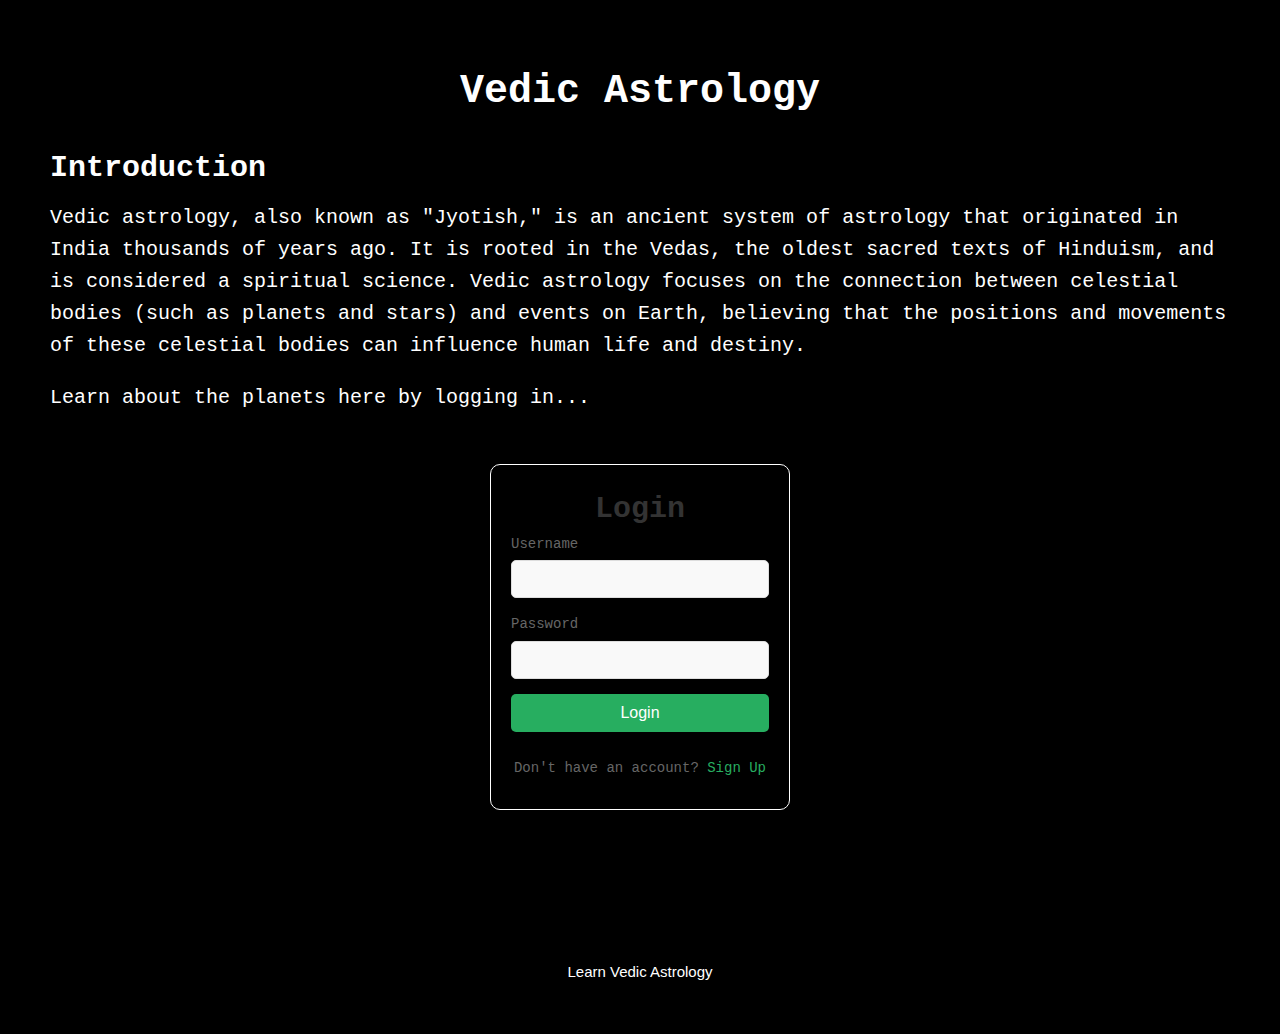
<file: index.html>
<!DOCTYPE html>
<html lang="en">
<head>
    <meta charset="UTF-8">
    <meta name="viewport" content="width=device-width, initial-scale=1.0">
    <title>Vedic Astrology</title>
    <link rel="stylesheet" href="styles.css">
    <style>
        p{
            padding-top:10px;
            margin-bottom: 10px;
        }
    </style>
</head>
<body>
    <header>
        <h1>Vedic Astrology</h1>

    </header>

    <main>
        <section>
            <h2>Introduction</h2>
            <p>
Vedic astrology, also known as "Jyotish," is an ancient system of astrology that originated in India thousands of years ago. It is rooted in the Vedas, the oldest sacred texts of Hinduism, and is considered a spiritual science. Vedic astrology focuses on the connection between celestial bodies (such as planets and stars) and events on Earth, believing that the positions and movements of these celestial bodies can influence human life and destiny.</p>
            <p>Learn about the planets here by logging in...</p>
        </section>
        
        <section>
          <div class = "container">
            <div class = "login-container">
                <h2>Login</h2>
                <form actions="#">
                    <div class="input-group">
                        <label for="username">Username</label>
                        <input type="text" id="username" name="username" required>
                    </div>
                    <div class="input-group">
                        <label for="password">Password</label>
                        <input type="password" id="password" name="password" required>
                    </div>
                    <button type="submit" class="btn">Login</button>
                </form>
                <p class="signup-link">Don't have an account? <a href="#">Sign Up</a></p>
            </div>
           </div>
        </section>
    </main>
    
    <script src="script.js"></script>
    
    <footer>
        Learn Vedic Astrology
    </footer>
    
</body>
</html>
</file>
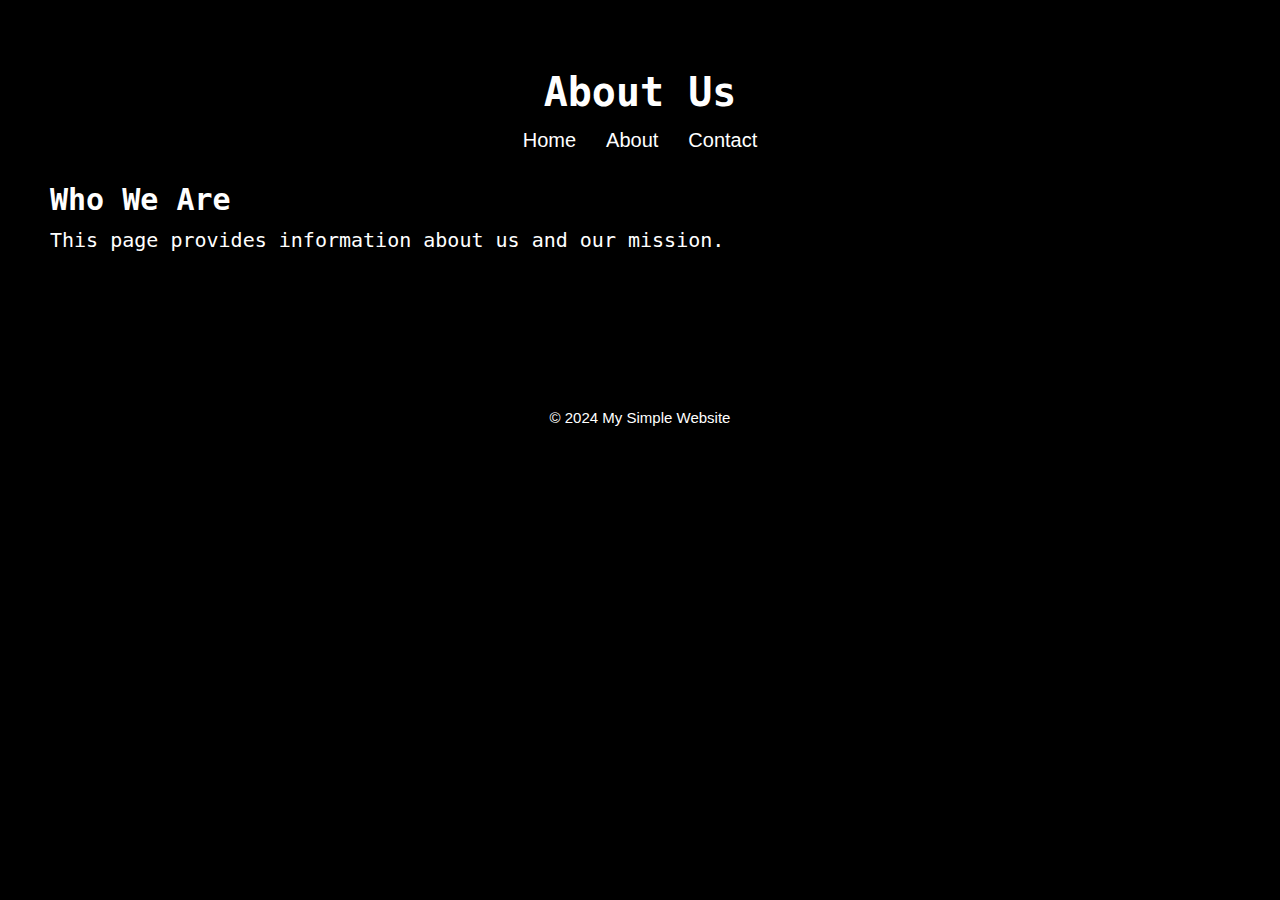
<file: planets.html>
<!DOCTYPE html>
<html lang="en">
<head>
    <meta charset="UTF-8">
    <meta name="viewport" content="width=device-width, initial-scale=1.0">
    <title>About Us</title>
    <link rel="stylesheet" href="styles.css">
</head>
<body>
    <header>
        <h1>About Us</h1>
        <nav>
            <ul>
                <li><a href="index.html">Home</a></li>
                <li><a href="about.html">About</a></li>
                <li><a href="contact.html">Contact</a></li>
            </ul>
        </nav>
    </header>

    <main>
        <section>
            <h2>Who We Are</h2>
            <p>This page provides information about us and our mission.</p>
        </section>
    </main>

    <footer>
        <p>&copy; 2024 My Simple Website</p>
    </footer>
</body>
</html>
</file>
<file: styles.css>
/* Basic reset */
* {
    margin: 0;
    padding: 0;
    box-sizing: border-box;
}

body {
    font-family: Arial, sans-serif;
    line-height: 1.6;
    background-color: #000000;
    color: #FFFFFF;
    padding: 50px;
    font-size: 20px;
    margin:0;
    
}

header {
    background-color: #000000;
    color: #FFFFFF;
    padding: 10px 0;
    text-align: center;
}

header h1 {
    margin-bottom: 0px;
    font-family: monospace;
    font-size: 40px;
}


nav ul {
    list-style: none;
    display: flex;
    justify-content: center;
}

nav ul li {
    margin: 0 15px;
}

nav ul li a {
    color: #fff;
    text-decoration: none;
}

main {
    margin-top: 10px;
}

section {
    margin-bottom: 20px;
    font-family: monospace;
    
}

footer {
    
    text-align: center;
    margin-top: 150px;
    padding: px 0;
    background-color: #FFFFF;
    color: #fff;
    font-size: 15px;
}

.special-link {
    color: #4682B4; /* Green color */
    font-size: 18px; /* Larger font size */
    text-transform: uppercase; /* Uppercase text */
}

.special-link:hover {
    color: #4682B4; /* Darker green on hover */
}

/* Container for the login form */
.login-container {
    background: #000000;
    padding: 20px;
    border-radius: 10px;
    box-shadow: 0 2px 10px rgba(0, 0, 0, 0.1);
    width: 300px;
    text-align: center;
    border: 1px solid white;
    margin-top:30px;
}

.container{
  display: grid;
  place-items: center;
  
}

/* Heading */
.login-container h2 {
    margin-bottom: 0px;
    color: #333;
}

/* Styling for input groups */
.input-group {
    margin-bottom: 15px;
    text-align: left;
}

/* Labels */
.input-group label {
    margin-bottom: 5px;
    display: block;
    font-size: 14px;
    color: #666;
}

/* Inputs */
.input-group input {
    width: 100%;
    padding: 10px;
    border: 1px solid #ddd;
    border-radius: 5px;
    font-size: 14px;
    background: #f9f9f9;
}

/* Button styling */
.btn {
    width: 100%;
    padding: 10px;
    background-color: #27ae60;
    color: #fff;
    border: none;
    border-radius: 5px;
    cursor: pointer;
    font-size: 16px;
    transition: background-color 0.3s ease;
}

.btn:hover {
    background-color: #2ecc71;
}

/* Signup link */
.signup-link {
    margin-top: 15px;
    font-size: 14px;
    color: #666;
}

.signup-link a {
    color: #27ae60;
    text-decoration: none;
}

.signup-link a:hover {
    text-decoration: underline;
}
</file>
